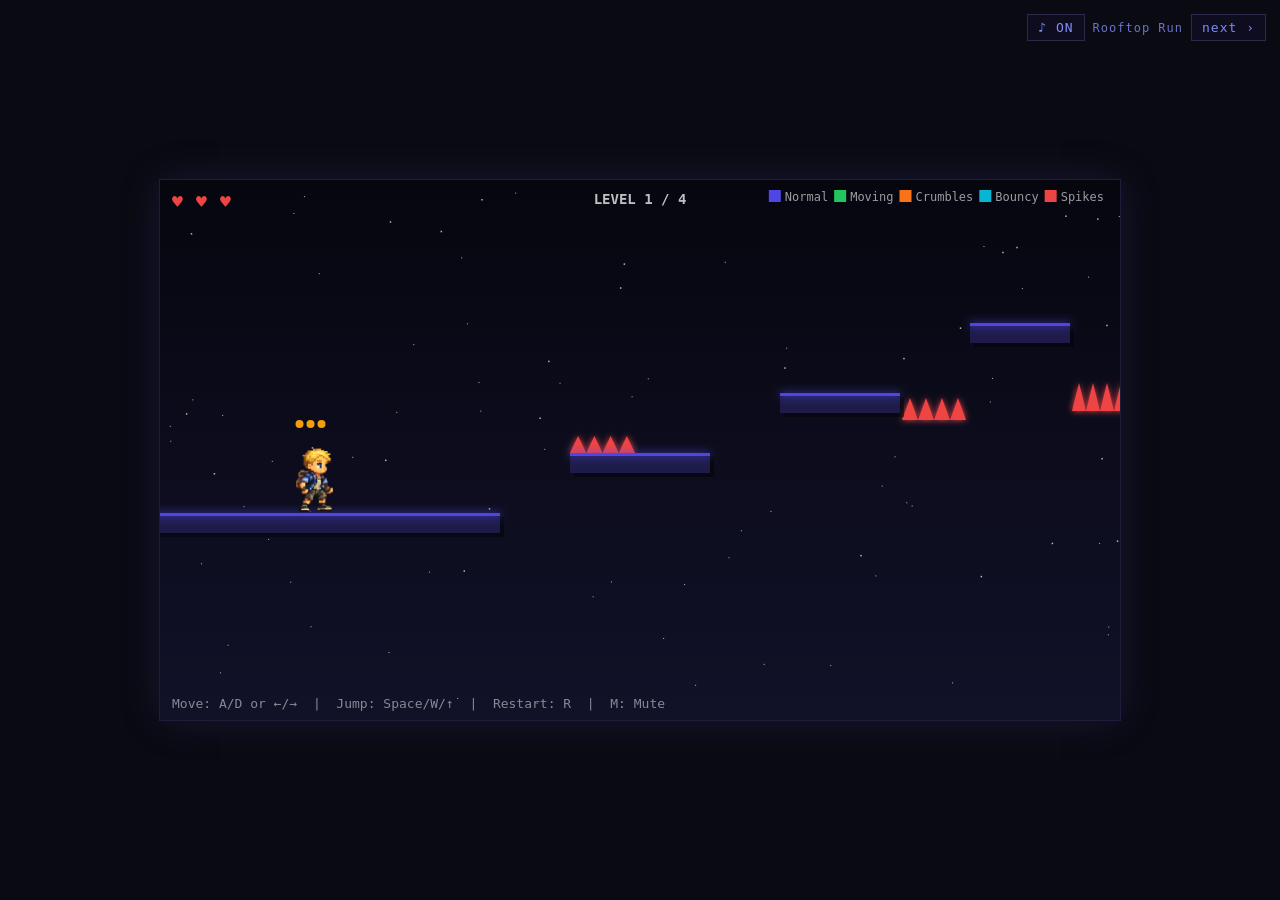
<file: index.html>
<!DOCTYPE html>
<html lang="en">
<head>
  <meta charset="UTF-8">
  <meta name="viewport" content="width=device-width, initial-scale=1.0, maximum-scale=1.0, user-scalable=no">
  <title>Parkour Game</title>
  <link rel="stylesheet" href="style.css">
</head>
<body>
  <canvas id="gameCanvas"></canvas>
  <div id="musicControls">
    <button id="muteBtn" title="Toggle music (M)">♪ ON</button>
    <span id="trackName">Rooftop Run</span>
    <button id="nextTrackBtn" title="Next track (N)">next ›</button>
  </div>
  <div id="touchControls">
    <div id="touchLeft">
      <button class="touch-btn" id="btnLeft">&#9664;</button>
      <button class="touch-btn" id="btnRight">&#9654;</button>
    </div>
    <div id="touchRight">
      <button class="touch-btn touch-jump" id="btnJump">JUMP</button>
    </div>
  </div>
  <script src="game.js"></script>
</body>
</html>
</file>
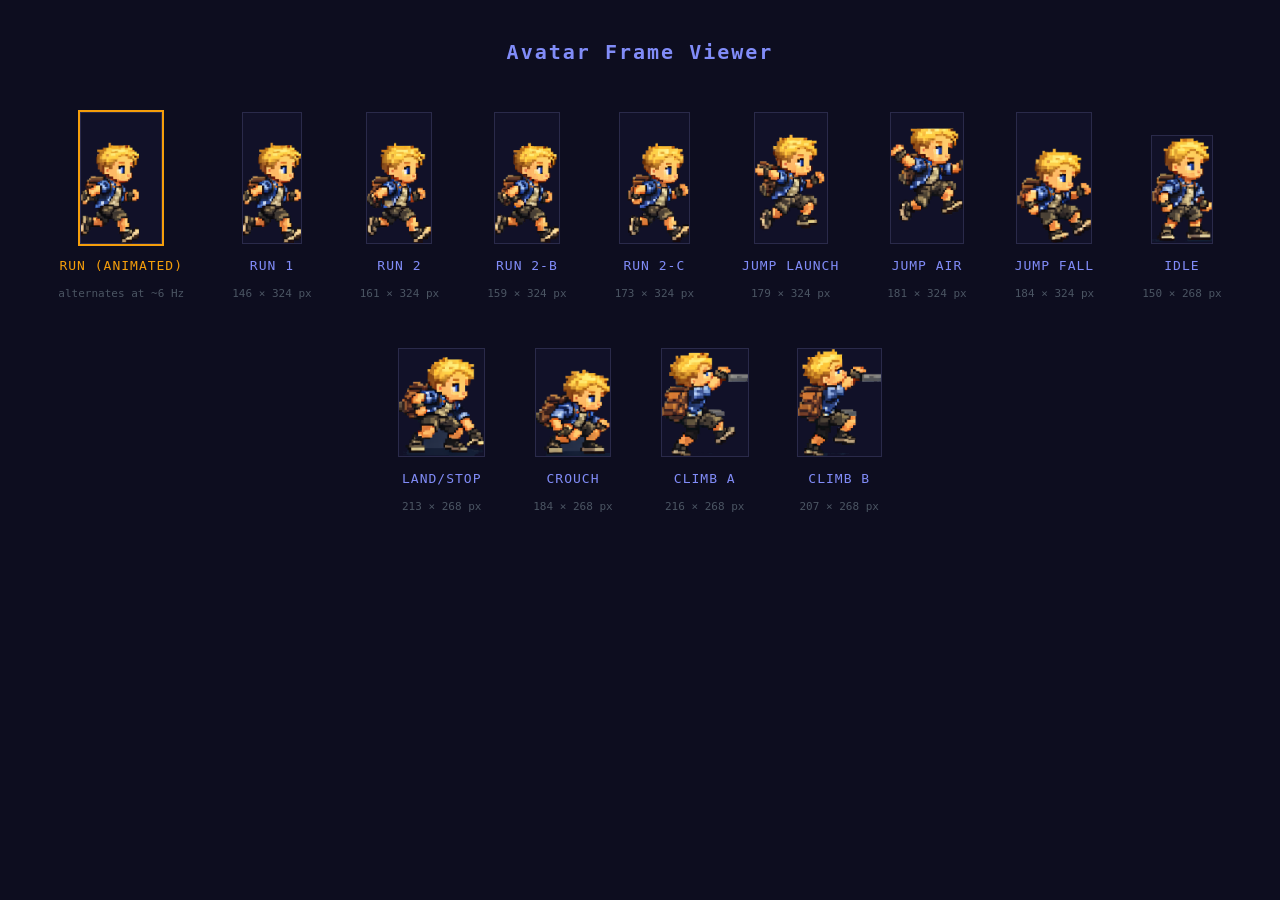
<file: frames.html>
<!DOCTYPE html>
<html lang="en">
<head>
  <meta charset="UTF-8">
  <title>Frame Viewer</title>
  <style>
    * { margin: 0; padding: 0; box-sizing: border-box; }
    body {
      background: #0d0d1f;
      color: #fff;
      font-family: monospace;
      padding: 40px;
      display: flex;
      flex-direction: column;
      align-items: center;
      gap: 48px;
    }
    h1 { color: #818cf8; font-size: 20px; letter-spacing: 2px; }
    .frames {
      display: flex;
      gap: 48px;
      align-items: flex-end;
      flex-wrap: wrap;
      justify-content: center;
    }
    .frame-wrap {
      display: flex;
      flex-direction: column;
      align-items: center;
      gap: 14px;
    }
    canvas {
      border: 1px solid #2a2a4a;
      background: #111128;
    }
    .label {
      color: #818cf8;
      font-size: 13px;
      letter-spacing: 1px;
      text-transform: uppercase;
    }
    .sublabel {
      color: #4b5563;
      font-size: 11px;
    }
    .animated { outline: 2px solid #f59e0b; }
  </style>
</head>
<body>
  <h1>Avatar Frame Viewer</h1>
  <div class="frames" id="frames"></div>

  <script>
    const img = new Image();
    img.src = 'avatar.png';

    const FRAMES = [
      { key: 'run',    label: 'Run 1',       sx: 56,   sy: 76,  sw: 146, sh: 324 },
      { key: 'run2',   label: 'Run 2',       sx: 235,  sy: 76,  sw: 161, sh: 324 },
      { key: 'run2b',  label: 'Run 2-B',     sx: 429,  sy: 76,  sw: 159, sh: 324 },
      { key: 'run2c',  label: 'Run 2-C',     sx: 592,  sy: 76,  sw: 173, sh: 324 },
      { key: 'jump_l', label: 'Jump launch', sx: 846,  sy: 76,  sw: 179, sh: 324 },
      { key: 'jump',   label: 'Jump air',    sx: 1067, sy: 76,  sw: 181, sh: 324 },
      { key: 'jump_f', label: 'Jump fall',   sx: 1293, sy: 76,  sw: 184, sh: 324 },
      { key: 'idle',   label: 'Idle',        sx: 98,   sy: 529, sw: 150, sh: 268 },
      { key: 'land',   label: 'Land/Stop',   sx: 377,  sy: 529, sw: 213, sh: 268 },
      { key: 'crouch', label: 'Crouch',      sx: 727,  sy: 529, sw: 184, sh: 268 },
      { key: 'climb',  label: 'Climb A',     sx: 1037, sy: 529, sw: 216, sh: 268 },
      { key: 'climb2', label: 'Climb B',     sx: 1278, sy: 529, sw: 207, sh: 268 },
    ];

    const SCALE = 0.4; // display at 40% of source size

    img.onload = () => {
      const container = document.getElementById('frames');

      FRAMES.forEach(f => {
        const dw = Math.round(f.sw * SCALE);
        const dh = Math.round(f.sh * SCALE);

        const wrap = document.createElement('div');
        wrap.className = 'frame-wrap';

        const canvas = document.createElement('canvas');
        canvas.width  = dw;
        canvas.height = dh;

        const ctx = canvas.getContext('2d');
        ctx.drawImage(img, f.sx, f.sy, f.sw, f.sh, 0, 0, dw, dh);

        const label = document.createElement('div');
        label.className = 'label';
        label.textContent = f.label;

        const sub = document.createElement('div');
        sub.className = 'sublabel';
        sub.textContent = `${f.sw} × ${f.sh} px`;

        wrap.appendChild(canvas);
        wrap.appendChild(label);
        wrap.appendChild(sub);
        container.appendChild(wrap);
      });

      // Animated preview: cycle run1 → run2
      const animWrap = document.createElement('div');
      animWrap.className = 'frame-wrap';

      const animCanvas = document.createElement('canvas');
      const rf = FRAMES[0];
      animCanvas.width  = Math.round(200 * SCALE);
      animCanvas.height = Math.round(rf.sh * SCALE);
      animCanvas.className = 'animated';

      const animLabel = document.createElement('div');
      animLabel.className = 'label';
      animLabel.style.color = '#f59e0b';
      animLabel.textContent = 'Run (animated)';

      const animSub = document.createElement('div');
      animSub.className = 'sublabel';
      animSub.textContent = 'alternates at ~6 Hz';

      animWrap.appendChild(animCanvas);
      animWrap.appendChild(animLabel);
      animWrap.appendChild(animSub);

      // Insert animated preview before the static frames
      container.insertBefore(animWrap, container.firstChild);

      const actx = animCanvas.getContext('2d');
      let tick = 0;
      let alt = false;
      setInterval(() => {
        const frame = alt ? FRAMES[1] : FRAMES[0];
        const dw = Math.round(frame.sw * SCALE);
        const dh = Math.round(frame.sh * SCALE);
        actx.clearRect(0, 0, animCanvas.width, animCanvas.height);
        actx.drawImage(img, frame.sx, frame.sy, frame.sw, frame.sh, 0, 0, dw, dh);
        tick++;
        if (tick >= 10) { tick = 0; alt = !alt; }
      }, 1000 / 60);
    };
  </script>
</body>
</html>
</file>
<file: style.css>
* {
  margin: 0;
  padding: 0;
  box-sizing: border-box;
}

body {
  background: #0a0a12;
  display: flex;
  flex-direction: column;
  justify-content: center;
  align-items: center;
  height: 100vh;
  height: 100dvh;
  overflow: hidden;
  font-family: monospace;
  touch-action: none;
  -webkit-touch-callout: none;
  -webkit-user-select: none;
  user-select: none;
}

canvas {
  display: block;
  border: 1px solid #1e1e3a;
  box-shadow: 0 0 40px rgba(99, 102, 241, 0.15);
}

#musicControls {
  position: fixed;
  top: 14px;
  right: 14px;
  display: flex;
  align-items: center;
  gap: 8px;
  z-index: 10;
}

#muteBtn, #nextTrackBtn {
  background: #0d0d1f;
  color: #818cf8;
  border: 1px solid #2a2a4a;
  font-family: monospace;
  font-size: 13px;
  padding: 5px 10px;
  cursor: pointer;
  letter-spacing: 1px;
  transition: background 0.15s, color 0.15s;
}
#muteBtn:hover, #nextTrackBtn:hover {
  background: #1e1b4b;
  color: #c7d2fe;
}
#muteBtn.muted {
  color: #ef4444;
  border-color: #ef4444;
}
#trackName {
  color: #818cf8;
  font-family: monospace;
  font-size: 12px;
  letter-spacing: 1px;
  opacity: 0.8;
}

/* ─── Touch Controls ─────────────────────────────────────────────────── */
#touchControls {
  display: none;
  position: fixed;
  bottom: 0;
  left: 0;
  right: 0;
  padding: 16px 20px;
  justify-content: space-between;
  align-items: flex-end;
  pointer-events: none;
  z-index: 20;
}

#touchLeft, #touchRight {
  display: flex;
  gap: 12px;
  pointer-events: auto;
}

.touch-btn {
  width: 64px;
  height: 64px;
  border-radius: 50%;
  border: 2px solid rgba(129, 140, 248, 0.5);
  background: rgba(13, 13, 31, 0.7);
  color: rgba(129, 140, 248, 0.85);
  font-family: monospace;
  font-size: 22px;
  font-weight: bold;
  display: flex;
  align-items: center;
  justify-content: center;
  -webkit-tap-highlight-color: transparent;
  touch-action: none;
}
.touch-btn:active, .touch-btn.active {
  background: rgba(79, 70, 229, 0.45);
  border-color: rgba(129, 140, 248, 0.9);
}

.touch-jump {
  width: 80px;
  height: 80px;
  font-size: 15px;
  border-color: rgba(245, 158, 11, 0.5);
  color: rgba(245, 158, 11, 0.85);
}
.touch-jump:active, .touch-jump.active {
  background: rgba(245, 158, 11, 0.3);
  border-color: rgba(245, 158, 11, 0.9);
}

/* Show touch controls on devices that support touch */
@media (pointer: coarse) {
  #touchControls {
    display: flex;
  }
}
</file>
